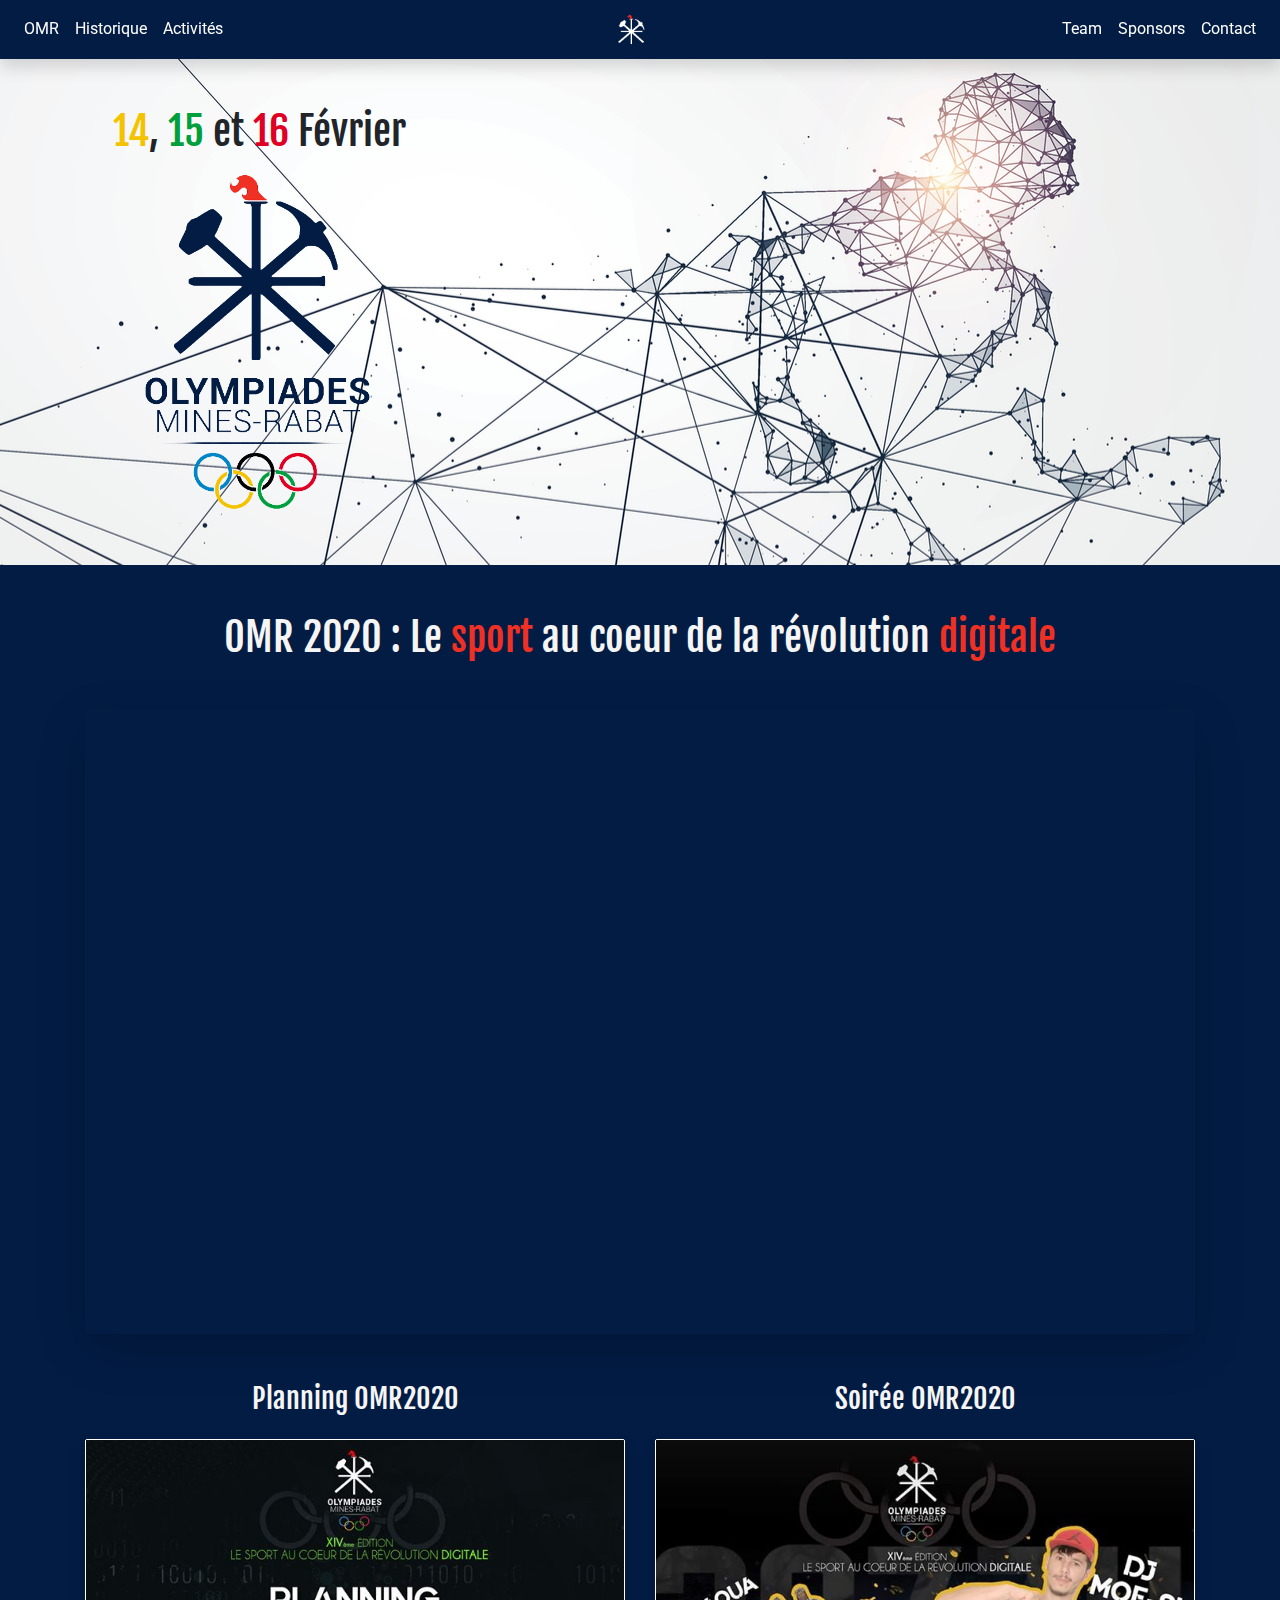
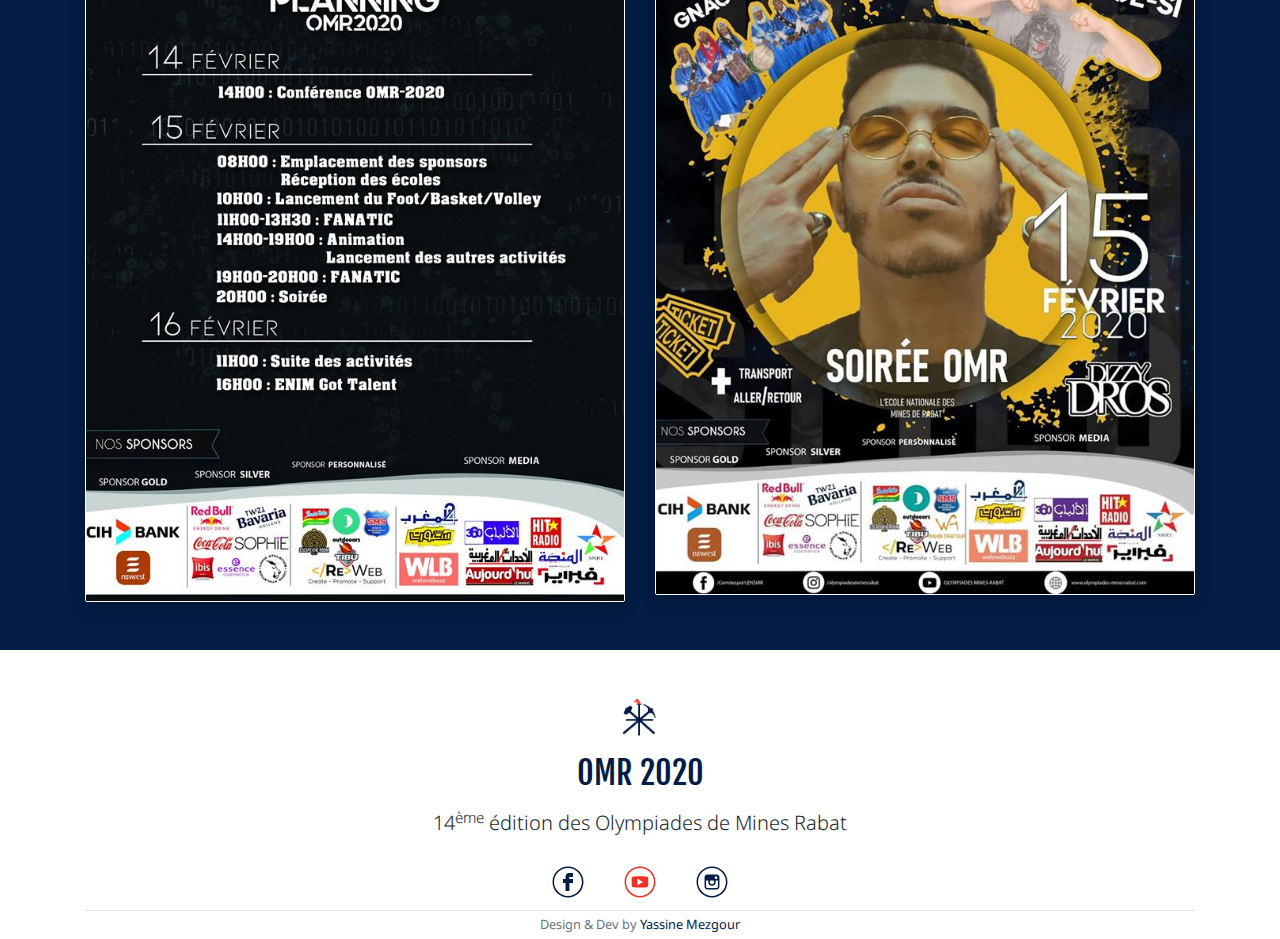
<file: index.html>
<!DOCTYPE html>
<html lang="fr">
  <head>
    <title>Olympiades Mines Rabat</title>
    <meta charset="utf-8">
    <meta name="viewport" content="width=device-width, initial-scale=1, shrink-to-fit=no">
    <meta name="description" content="14ème édition des Olympiades de Mines Rabat">
    <meta name="author" content="Yassine Mezgour">
    <meta property="og:title" content="Olympiades Mines Rabat 2020">
    <meta property="og:description" content="14ème édition des Olympiades de Mines Rabat">
    <meta property="og:image" content="https://olympiades-minesrabat.com/social.png">
    <meta property="og:url" content="https://olympiades-minesrabat.com/">
    <link rel="stylesheet" href="https://fonts.googleapis.com/css?family=Roboto:300,400,500,700|Fjalla+One:400|Noto+Sans:400&amp;subset=latin">
    <link rel="stylesheet" href="https://fonts.googleapis.com/css?family=Material+Icons">
    <link rel="stylesheet" href="css/bootstrap/bootstrap.min.css">
    <link rel="icon" href="favicon.ico">
    <style type="text/css">
    	.nav-link {
    		font-family: "Roboto", sans-serif;
    		text-transform: lowercase;
    		text-transform: capitalize;
    	}
    	sub {
    		font-size: 12px;
    	}
      .embed-responsive {
        border-radius: 5px;
      }
    </style>
  </head>
  <body>
    <div class="container-fluid px-0">
                
      <nav class="navbar navbar-expand-lg navbar-dark sticky-top bg-primary shadow"><a class="navbar-brand d-lg-none" href="index.html"><img src="placeholder/logo-white-small.png" width="38" onmouseover="hover(this);" onmouseout="unhover(this);"></a>
        <button class="navbar-toggler" type="button" data-toggle="collapse" data-target="#navigations-02"><img src="placeholder/icon.svg" width="30"></button>
        <div class="collapse navbar-collapse justify-content-md-center" id="navigations-02">
          <div class="row w-100">
            <div class="col-4 pl-lg-0">
              <ul class="navbar-nav">
                <li class="nav-item"><a class="nav-link" href="omr.html">OMR</a></li>
                <li class="nav-item"><a class="nav-link" href="historique.html">Historique</a></li>
                <li class="nav-item"><a class="nav-link" href="activites.html" >Activités</a></li>
              </ul>
            </div>
            <div class="col-4 navbar-nav text-center pr-0 d-none d-lg-block"><a class="navbar-brand" href="index.html"><img src="placeholder/logo-white-small.png" width="38" onmouseover="hover(this);" onmouseout="unhover(this);"></a></div>
            <div class="col-4 pr-lg-0">
              <ul class="navbar-nav justify-content-end">
                <li class="nav-item"><a class="nav-link" href="team.html">Team</a></li>
                <li class="nav-item"><a class="nav-link" href="sponsors.html">Sponsors</a></li>
                <li class="nav-item"><a class="nav-link" type="button" data-toggle="modal" data-target="#contact">Contact</a></li>
              </ul>
            </div>
          </div>
        </div>
      </nav>
                
      <section class="py-5" style="background: url('main-image.jpg'); ">
        <div class="container">
          <div class="row">
            <div class="col-md-4 order-2 order-md-1 text-center">
            <h1> <span style="color:#F4C300">14</span>, <span style="color: #009F3D">15</span> et <span style="color: #DF0024">16</span> Février</h1>
            <img class="img-fluid mt-3 mt-md-0 " src="placeholder/logo-blue-big.png" width="240" alt=""></div>
            <div class="col-md-8 my-auto text-center order-1 order-md-2">
              
            </div>
          </div>
        </div>
      </section>
                
      <section class="py-5 bg-primary">
        <div class="container text-light text-center">
        <h1 class="mb-5">OMR 2020 : Le <span class="text-danger">sport</span> au coeur de la révolution <span class="text-danger">digitale</span></h1>
          <div class="embed-responsive embed-responsive-16by9 mx-auto shadow-lg ">
            <iframe class="embed-responsive-ite" src="https://www.youtube.com/embed/IFTrdFFYx4E" allowfullscreen></iframe>
          </div>
          <div class="row justify-content-center pt-5">
            <div class="col-md-6">
              <h3>Planning OMR2020</h3>
              <img src="planning.jpg" class="img-fluid shadow rounded mt-3 border-white border">
            </div>
            <div class="col-md-6">
              <h3>Soirée OMR2020</h3>
              <img src="soiree.jpg" class="img-fluid shadow rounded mt-3 border-white border">
            </div>
          </div>
        </div>
      </section>
                
      <footer class="pt-5 pb-1">
        <div class="container text-center"><img src="placeholder/logo-blue-small.png" alt="" height="40">
          <h2 class="my-3"><a href="index.html">OMR 2020</a></h2>
          <p class="lead">14<sup>ème</sup> édition des Olympiades de Mines Rabat</p>
          <ul class="nav justify-content-center">
            <li class="nav-item"><a class="nav-link" href="https://www.facebook.com/pg/Comitesport.ENSMR"><img src="placeholder/facebook.svg" width="40"></a></li>
            <li class="nav-item"><a class="nav-link" href="https://www.youtube.com/channel/UCkBVzgjtbXaN_5XWfOol91g"><img src="placeholder/youtube.svg" width="40"></a></li>
            <li class="nav-item"><a class="nav-link" href="https://www.instagram.com/olympiadesminesrabat"><img src="placeholder/instagram.svg" width="40"></a></li>
          </ul>
          <hr class="m-0">
          <small class="text-muted">Design & Dev by <a href="https://www.linkedin.com/in/yassine-mezgour/">Yassine Mezgour</a></small>
        </div>
      </footer>

      <div class="modal fade bg-primary" id="contact" tabindex="-1" role="dialog" aria-hidden="true">
        <div class="modal-dialog modal-dialog-centered" role="document">
          <div class="modal-content">
            <div class="modal-header">
              <h5 class="modal-title" style="color: #EF3125;">Contactez-nous</h5>
              <button type="button" class="close" data-dismiss="modal" aria-label="Close">
                <span aria-hidden="true">&times;</span>
              </button>
            </div>
            <div class="modal-body">
              <h3>Le comité Sport de Mines Rabat</h3>
              <p><span><img src="placeholder/location.svg" width="20"></span> Ecole Nationale Supérieure des Mines de Rabat, Agdal - Rabat</p>
              <p><span><img src="placeholder/phone.svg" width="20"></span> +212619360303</p>
              <p><span><img src="placeholder/email.svg" width="20"></span> olympiades.minesrabat@enim.ac.ma</p>
            </div>
          </div>
        </div>
      </div>
    </div>
    <script src="js/jquery/jquery.min.js"></script>
    <script src="js/popper/popper.min.js"></script>
    <script src="js/bootstrap/bootstrap-material-design.min.js"></script>
    <script>
        $(document).ready(function() { $('body').bootstrapMaterialDesign(); });
        function hover(element){
        	element.setAttribute('src', 'placeholder/logohover.png');
        }
        function unhover(element){
        	element.setAttribute('src', 'placeholder/logo-white-small.png');
        }
        
    </script>
    <script>

var countDownDate = new Date("Feb 14, 2020 08:00:00").getTime();

var x = setInterval(function() {

  var now = new Date().getTime();

  var distance = countDownDate - now;

  var days = Math.floor(distance / (1000 * 60 * 60 * 24));
  var hours = Math.floor((distance % (1000 * 60 * 60 * 24)) / (1000 * 60 * 60));
  var minutes = Math.floor((distance % (1000 * 60 * 60)) / (1000 * 60));
  var seconds = Math.floor((distance % (1000 * 60)) / 1000);

  document.getElementById("nhar").innerHTML = days + "<sub>Jours</sub>";
  document.getElementById("sa3a").innerHTML = hours + "<sub>Heures</sub>";
  document.getElementById("d9i9a").innerHTML = minutes + "<sub>Minutes</sub>";
  document.getElementById("taniya").innerHTML = seconds + "<sub>Secondes</sub>";
    
}, 1000);

</script>
  </body>
</html>
</file>
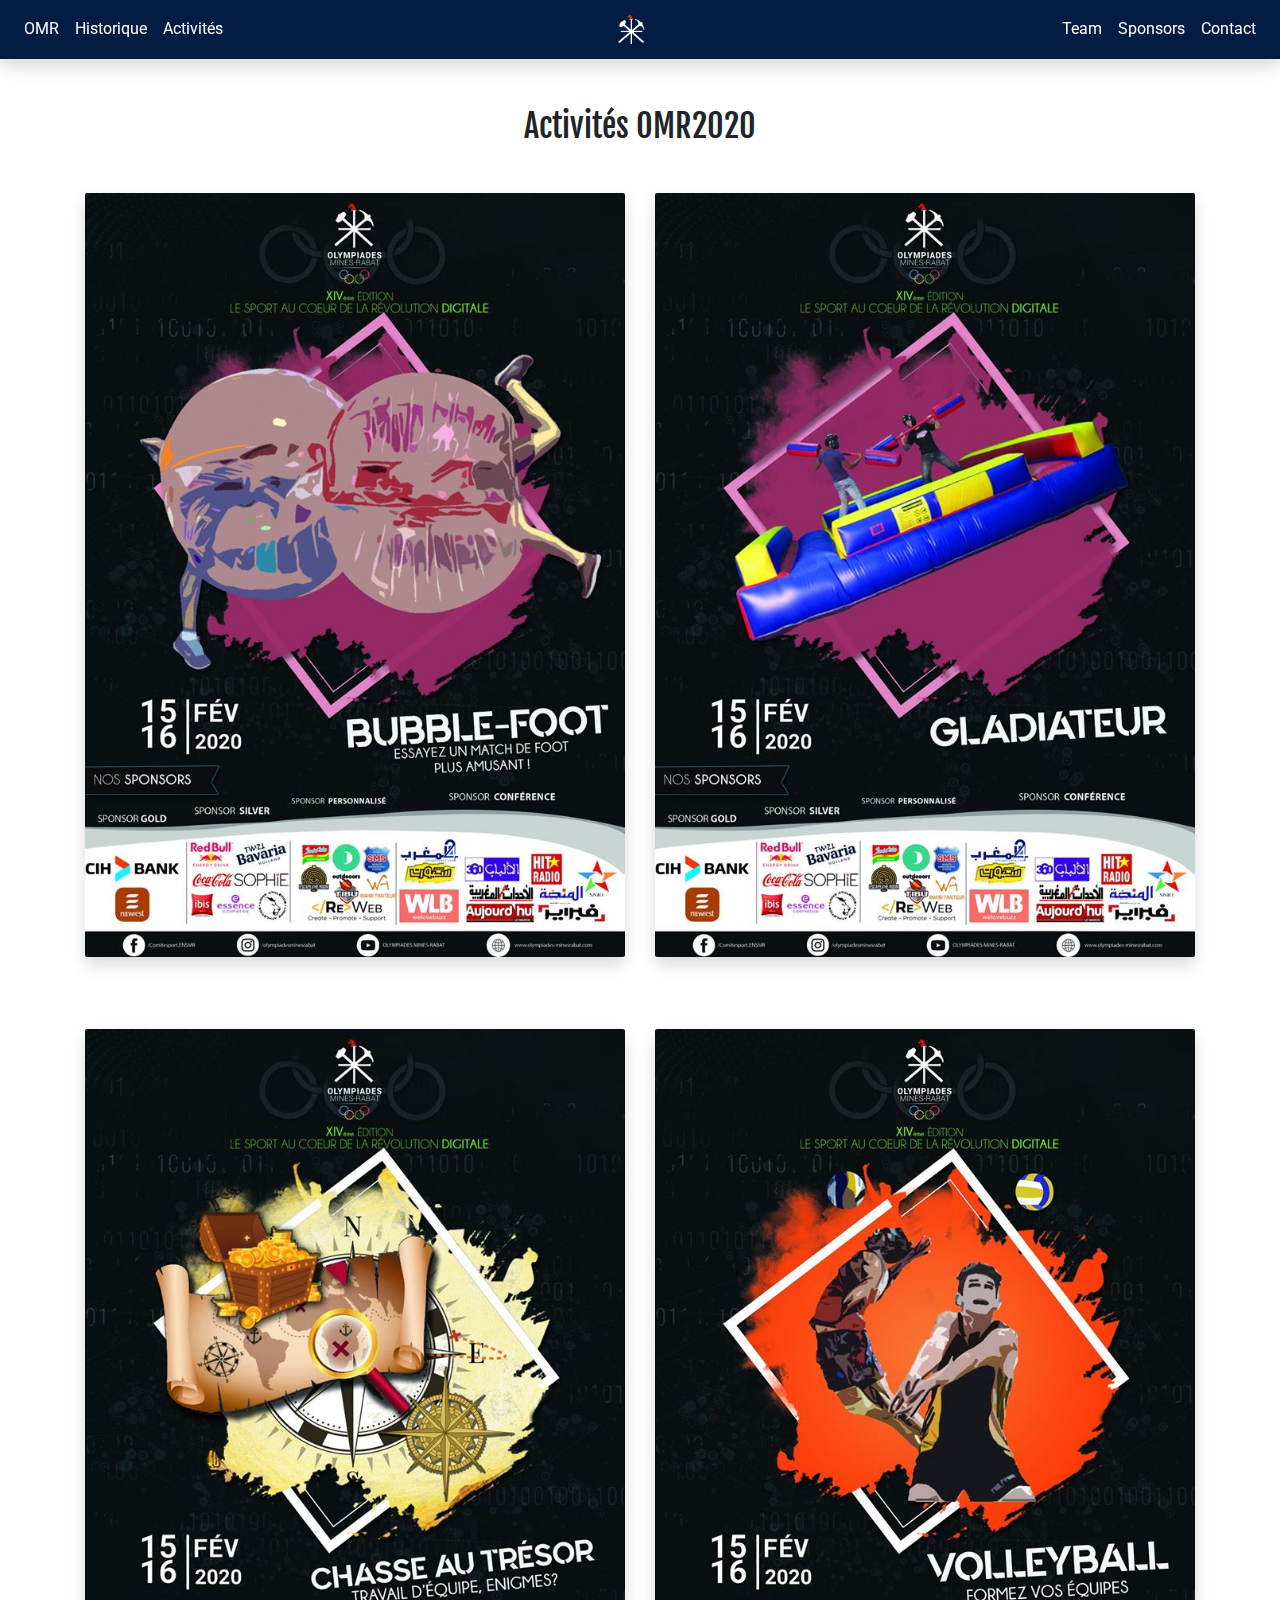
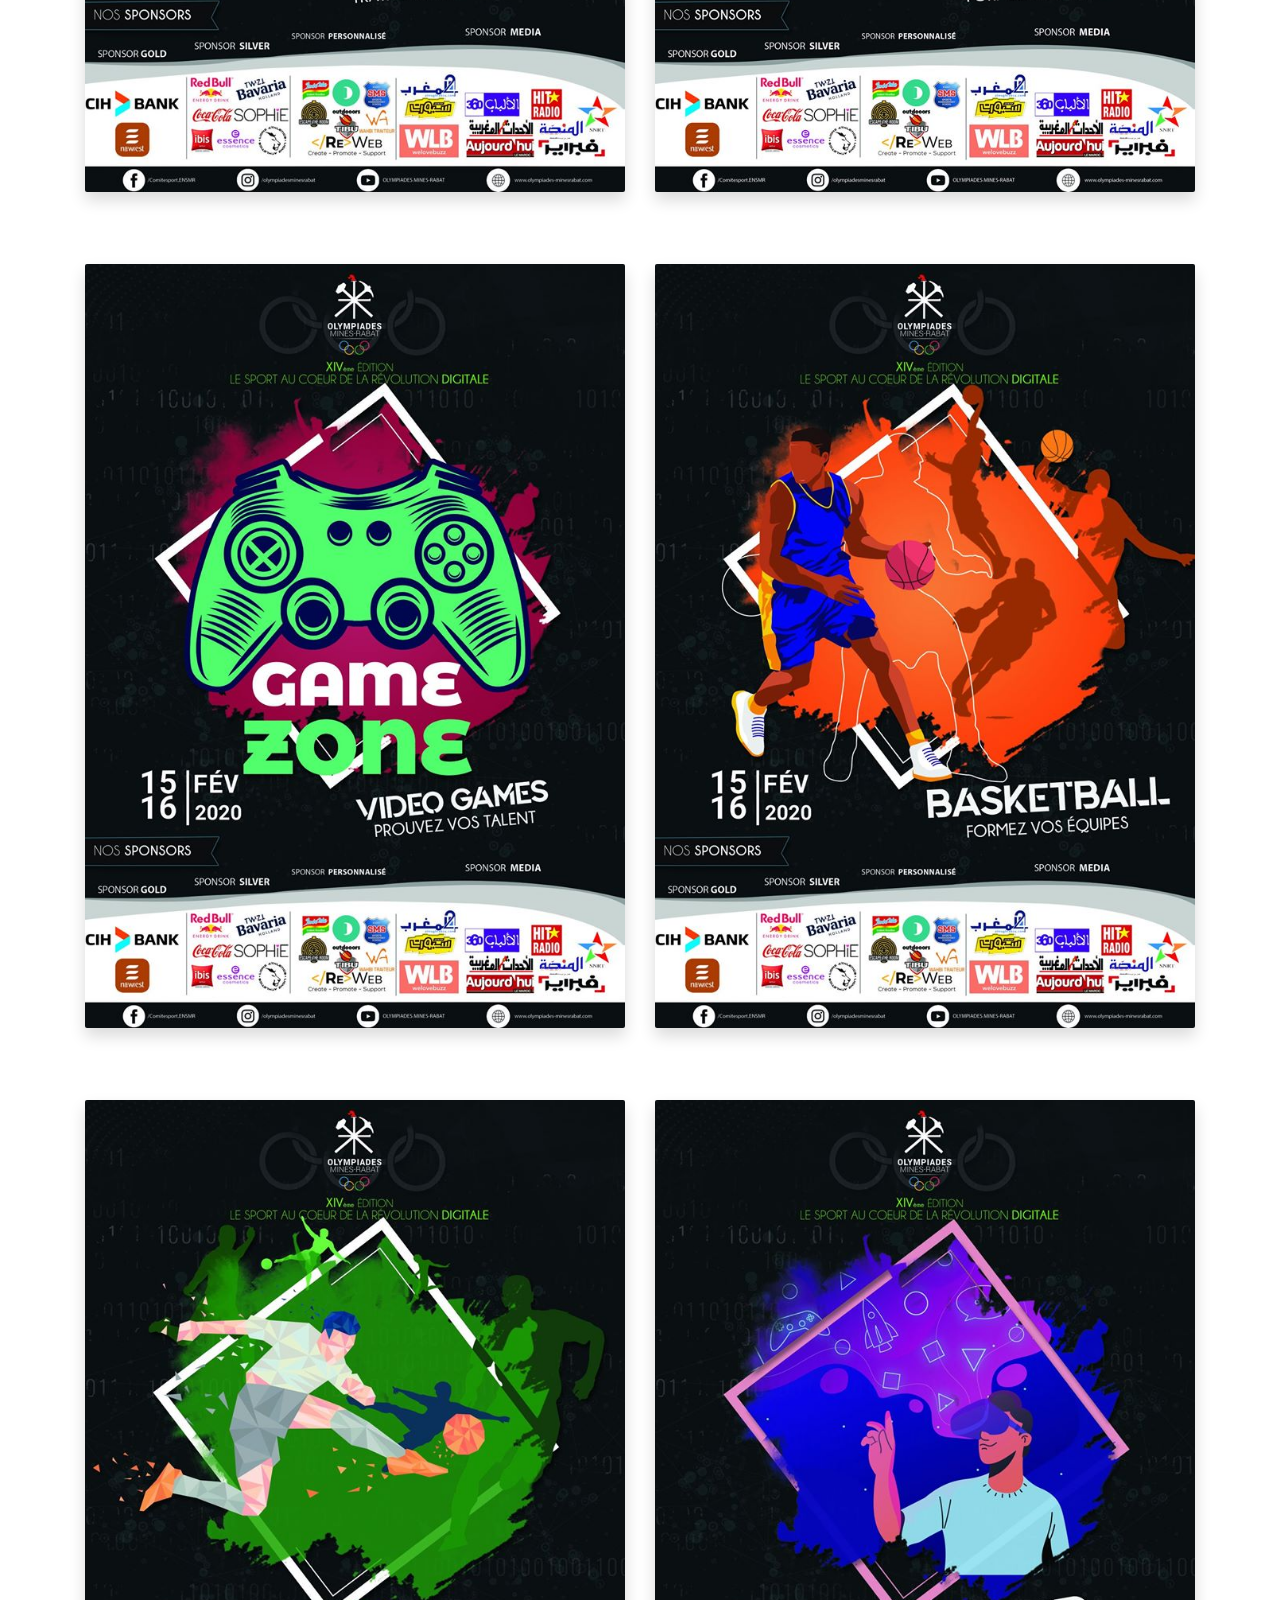
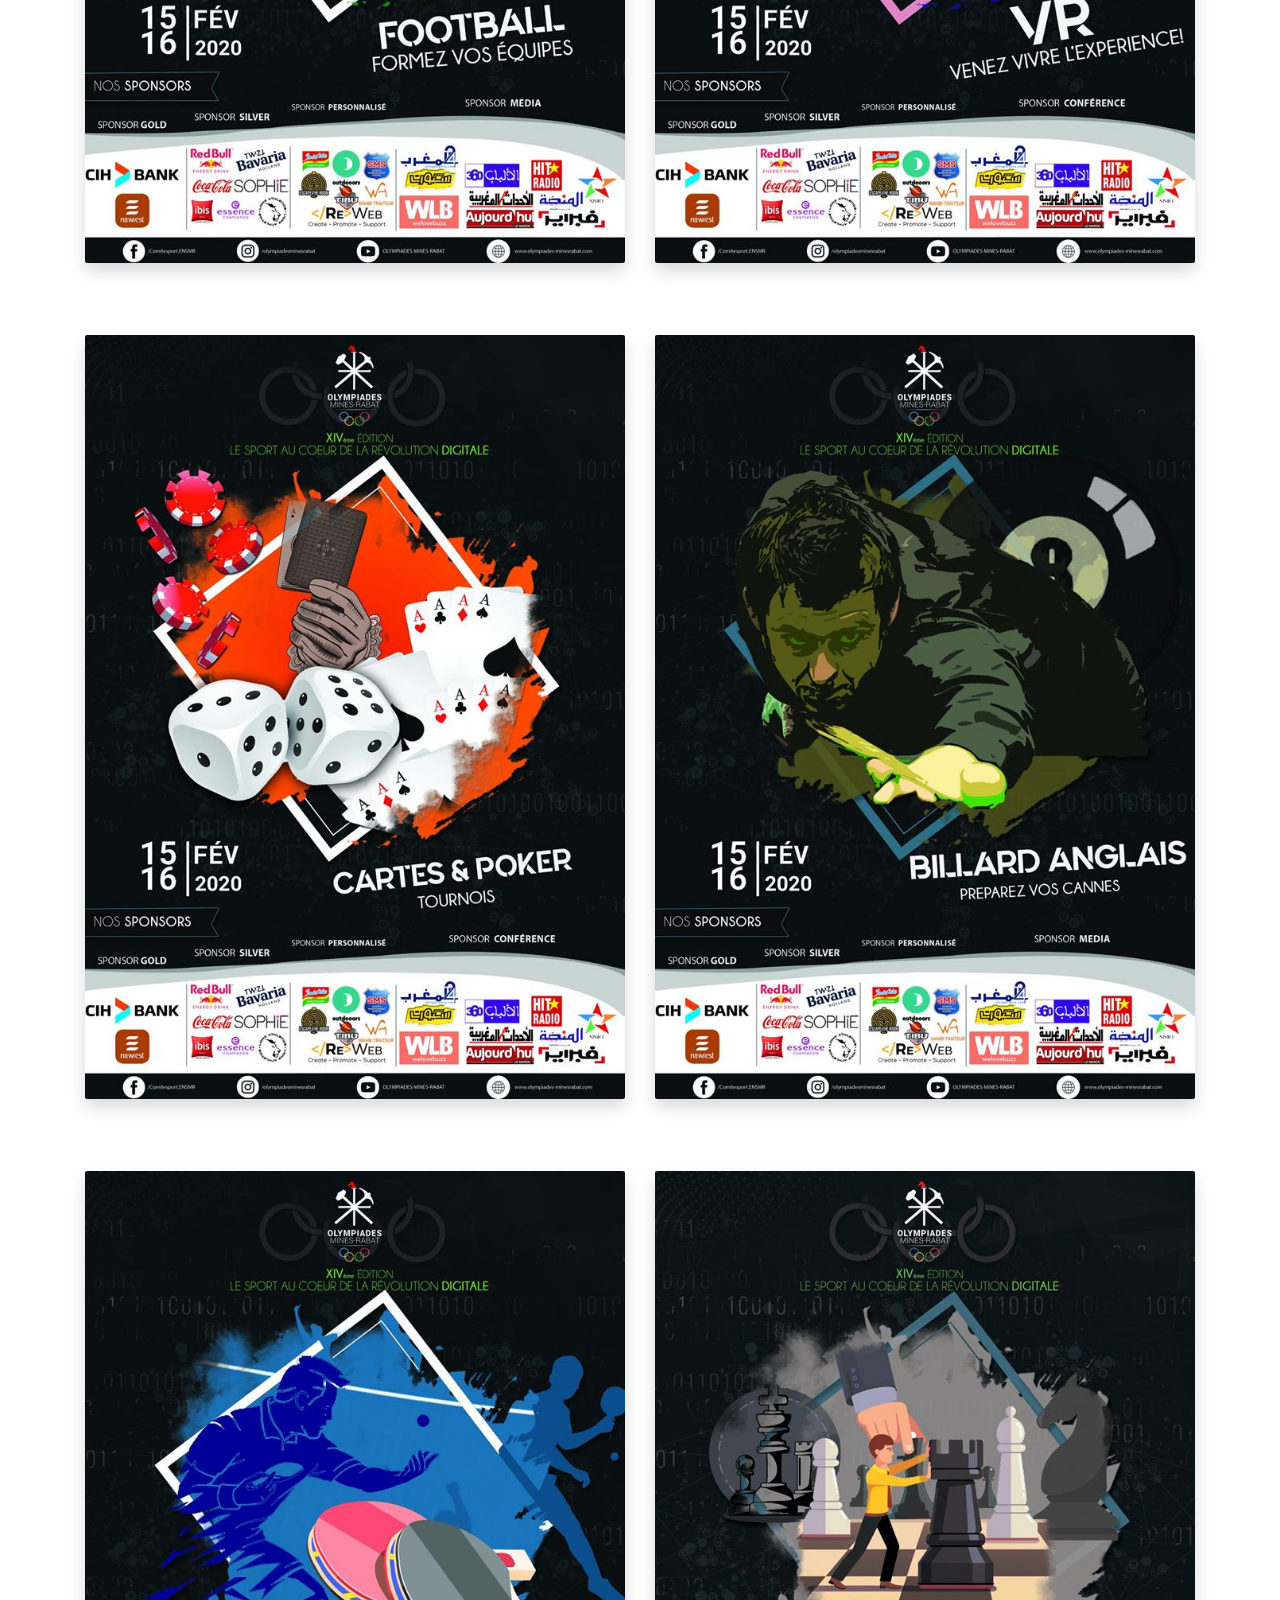
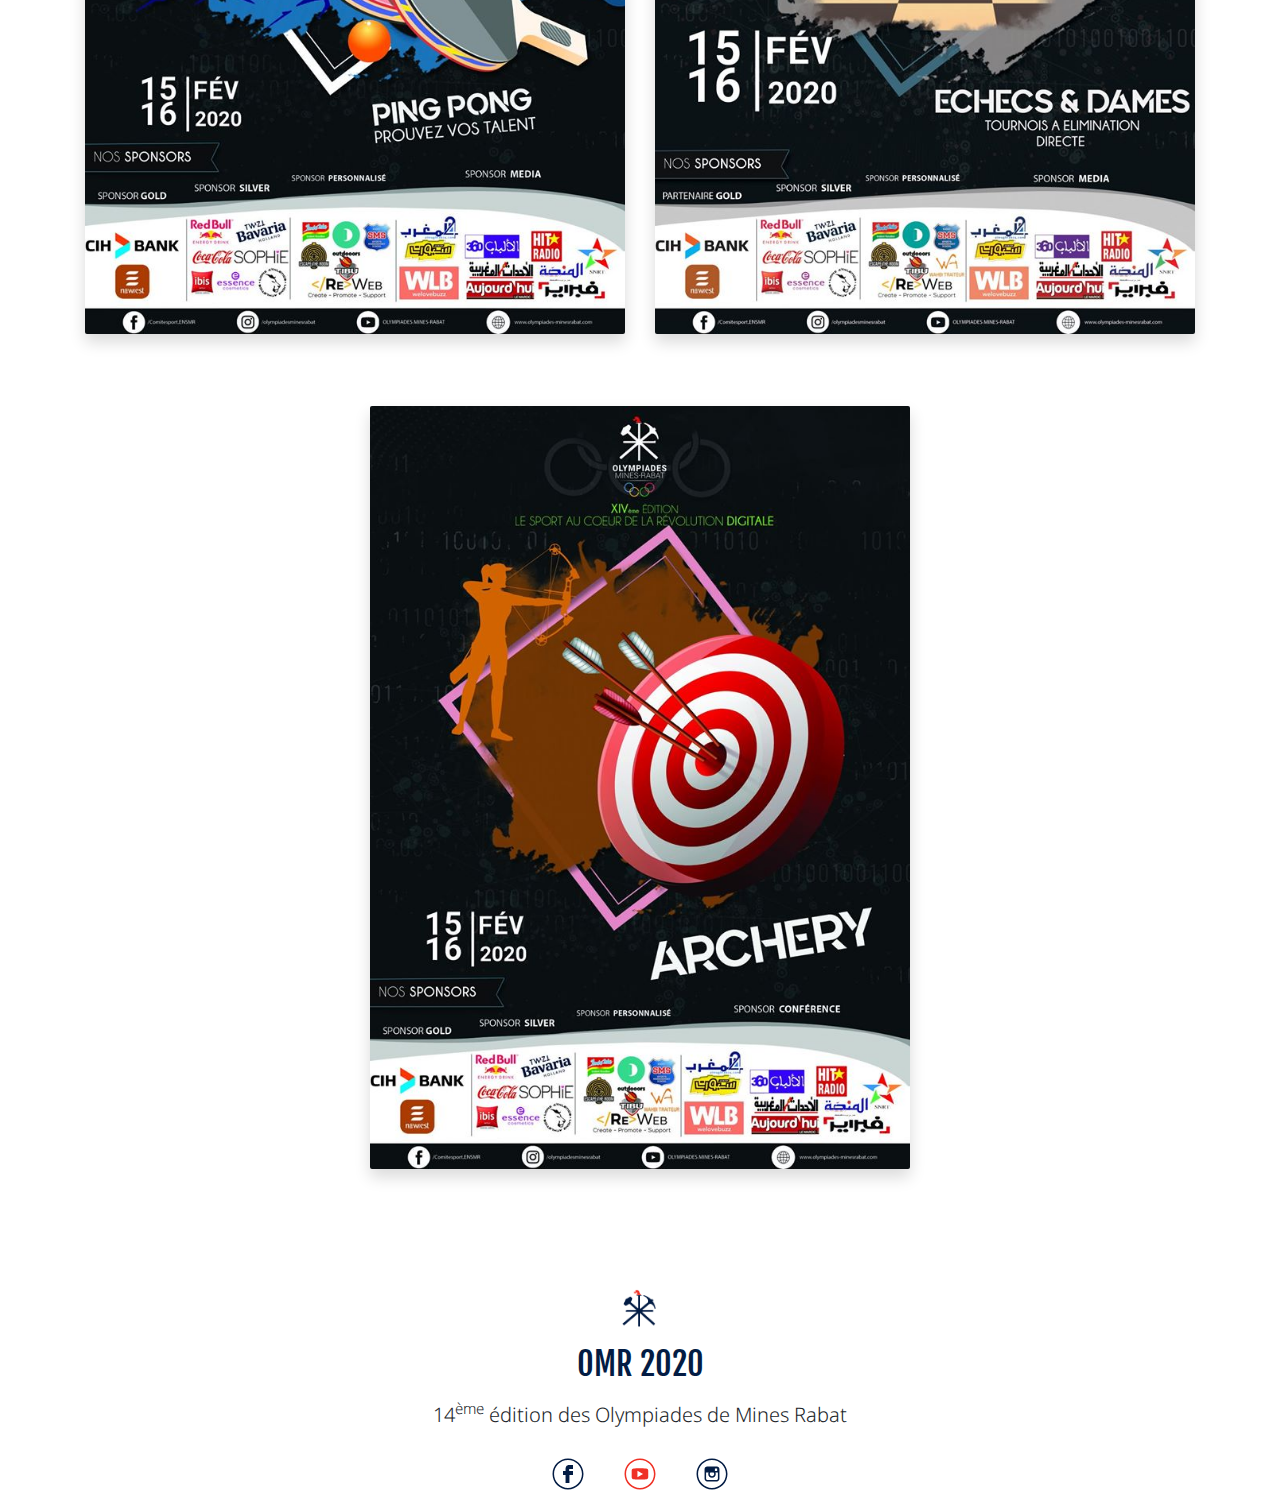
<file: activites.html>
<!DOCTYPE html>
<html lang="fr">
  <head>
    <title>Olympiades Mines Rabat</title>
    <meta charset="utf-8">
    <meta name="viewport" content="width=device-width, initial-scale=1, shrink-to-fit=no">
    <meta name="description" content="Olympiades Mines Rabat 2020">
    <meta name="author" content="">
    <link rel="stylesheet" href="https://fonts.googleapis.com/css?family=Roboto:300,400,500,700|Fjalla+One:400|Noto+Sans:400&amp;subset=latin">
    <link rel="stylesheet" href="https://fonts.googleapis.com/css?family=Material+Icons">
    <link rel="stylesheet" href="css/bootstrap/bootstrap.min.css">
    <link rel="icon" href="favicon.ico">
    <style type="text/css">
      .nav-link {
        font-family: "Roboto", sans-serif;
        text-transform: lowercase;
        text-transform: capitalize;
      }
      .activite {
        border-radius: 5%;
      }
    </style>
  </head>
  <body>
    <div class="container-fluid px-0">
                
      <nav class="navbar navbar-expand-lg navbar-dark sticky-top shadow bg-primary"><a class="navbar-brand d-lg-none" href="index.html"><img src="placeholder/logo-white-small.png" width="38" onmouseover="hover(this);" onmouseout="unhover(this);"></a>
        <button class="navbar-toggler" type="button" data-toggle="collapse" data-target="#navigations-02"><img src="placeholder/icon.svg" width="30"></button>
        <div class="collapse navbar-collapse justify-content-md-center" id="navigations-02">
          <div class="row w-100">
            <div class="col-4 pl-lg-0">
              <ul class="navbar-nav">
                <li class="nav-item"><a class="nav-link" href="omr.html">OMR</a></li>
                <li class="nav-item"><a class="nav-link" href="historique.html">Historique</a></li>
                <li class="nav-item"><a class="nav-link" href="activites.html" >Activités</a></li>
              </ul>
            </div>
            <div class="col-4 navbar-nav text-center pr-0 d-none d-lg-block"><a class="navbar-brand" href="index.html"><img src="placeholder/logo-white-small.png" width="38" onmouseover="hover(this);" onmouseout="unhover(this);"></a></div>
            <div class="col-4 pr-lg-0">
              <ul class="navbar-nav justify-content-end">
                <li class="nav-item"><a class="nav-link" href="team.html">Team</a></li>
                <li class="nav-item"><a class="nav-link" href="sponsors.html">Sponsors</a></li>
                <li class="nav-item"><a class="nav-link" type="button" data-toggle="modal" data-target="#contact">Contact</a></li>
              </ul>
            </div>
          </div>
        </div>
      </nav>

    <section class="py-5">
        <div class="container text-center">
          <h2 class="mb-5">Activités OMR2020</h2>
          <div class="row mb-5">
            <div class="col-md-6 mb-4"><img class=" img-fluid shadow rounded" src="1.jpg" alt=""></div>
            <div class="col-md-6 mb-4"><img class=" img-fluid shadow rounded" src="2.jpg" alt=""></div>
          </div>
          <div class="row mb-5">
            <div class="col-md-6 mb-4"><img class="img-fluid shadow rounded" src="3.jpg" alt=""></div>
            <div class="col-md-6 mb-4"><img class="img-fluid shadow rounded" src="4.jpg" alt=""></div>
          </div>
          <div class="row mb-5">
            <div class="col-md-6 mb-4"><img class=" img-fluid shadow rounded" src="5.jpg" alt=""></div>
            <div class="col-md-6 mb-4"><img class=" img-fluid shadow rounded" src="6.jpg" alt=""></div>
          </div>
          <div class="row mb-5">
            <div class="col-md-6 mb-4"><img class=" img-fluid shadow rounded" src="7.jpg" alt=""></div>
            <div class="col-md-6 mb-4"><img class=" img-fluid shadow rounded" src="8.jpg" alt=""></div>
          </div>
          <div class="row mb-5">
            <div class="col-md-6 mb-4"><img class=" img-fluid shadow rounded" src="9.jpg" alt=""></div>
            <div class="col-md-6 mb-4"><img class=" img-fluid shadow rounded" src="10.jpg" alt=""></div>
          </div>
          <div class="row mb-5">
            <div class="col-md-6 mb-4"><img class=" img-fluid shadow rounded" src="11.jpg" alt=""></div>
            <div class="col-md-6 mb-4"><img class=" img-fluid shadow rounded" src="12.jpg" alt=""></div>
          </div>
          <div class="row justify-content-center">
            <div class="col-md-6 mb-4"><img class=" img-fluid shadow rounded" src="13.jpg" alt=""></div>
          </div>
          </div>
      </section>

  <footer class="pt-5 pb-1">
        <div class="container text-center"><img src="placeholder/logo-blue-small.png" alt="" height="40">
          <h2 class="my-3"><a href="index.html">OMR 2020</a></h2>
          <p class="lead">14<sup>ème</sup> édition des Olympiades de Mines Rabat</p>
          <ul class="nav justify-content-center">
            <li class="nav-item"><a class="nav-link" href="https://www.facebook.com/pg/Comitesport.ENSMR"><img src="placeholder/facebook.svg" width="40"></a></li>
            <li class="nav-item"><a class="nav-link" href="https://www.youtube.com/channel/UCkBVzgjtbXaN_5XWfOol91g"><img src="placeholder/youtube.svg" width="40"></a></li>
            <li class="nav-item"><a class="nav-link" href="https://www.instagram.com/olympiadesminesrabat"><img src="placeholder/instagram.svg" width="40"></a></li>
          </ul>
        </div>
      </footer>

      <div class="modal fade bg-primary" id="contact" tabindex="-1" role="dialog" aria-hidden="true">
        <div class="modal-dialog modal-dialog-centered" role="document">
          <div class="modal-content">
            <div class="modal-header">
              <h5 class="modal-title" style="color: #EF3125;">Contactez-nous</h5>
              <button type="button" class="close" data-dismiss="modal" aria-label="Close">
                <span aria-hidden="true">&times;</span>
              </button>
            </div>
            <div class="modal-body">
              <h3>Le comité Sport de Mines Rabat</h3>
              <p><span><img src="placeholder/location.svg" width="20"></span> Ecole Nationale Supérieure des Mines de Rabat, Agdal - Rabat</p>
              <p><span><img src="placeholder/phone.svg" width="20"></span> +212619360303</p>
              <p><span><img src="placeholder/email.svg" width="20"></span> olympiades.minesrabat@enim.ac.ma</p>
            </div>
          </div>
        </div>
      </div>

    </div>
    <script src="js/jquery/jquery.min.js"></script>
    <script src="js/popper/popper.min.js"></script>
    <script src="js/bootstrap/bootstrap-material-design.min.js"></script>
    <script>
        $(document).ready(function() { $('body').bootstrapMaterialDesign(); });
        function hover(element){
          element.setAttribute('src', 'placeholder/logohover.png');
        }
        function unhover(element){
          element.setAttribute('src', 'placeholder/logo-white-small.png');
        }
        
    </script>
</body>
</html>
</file>
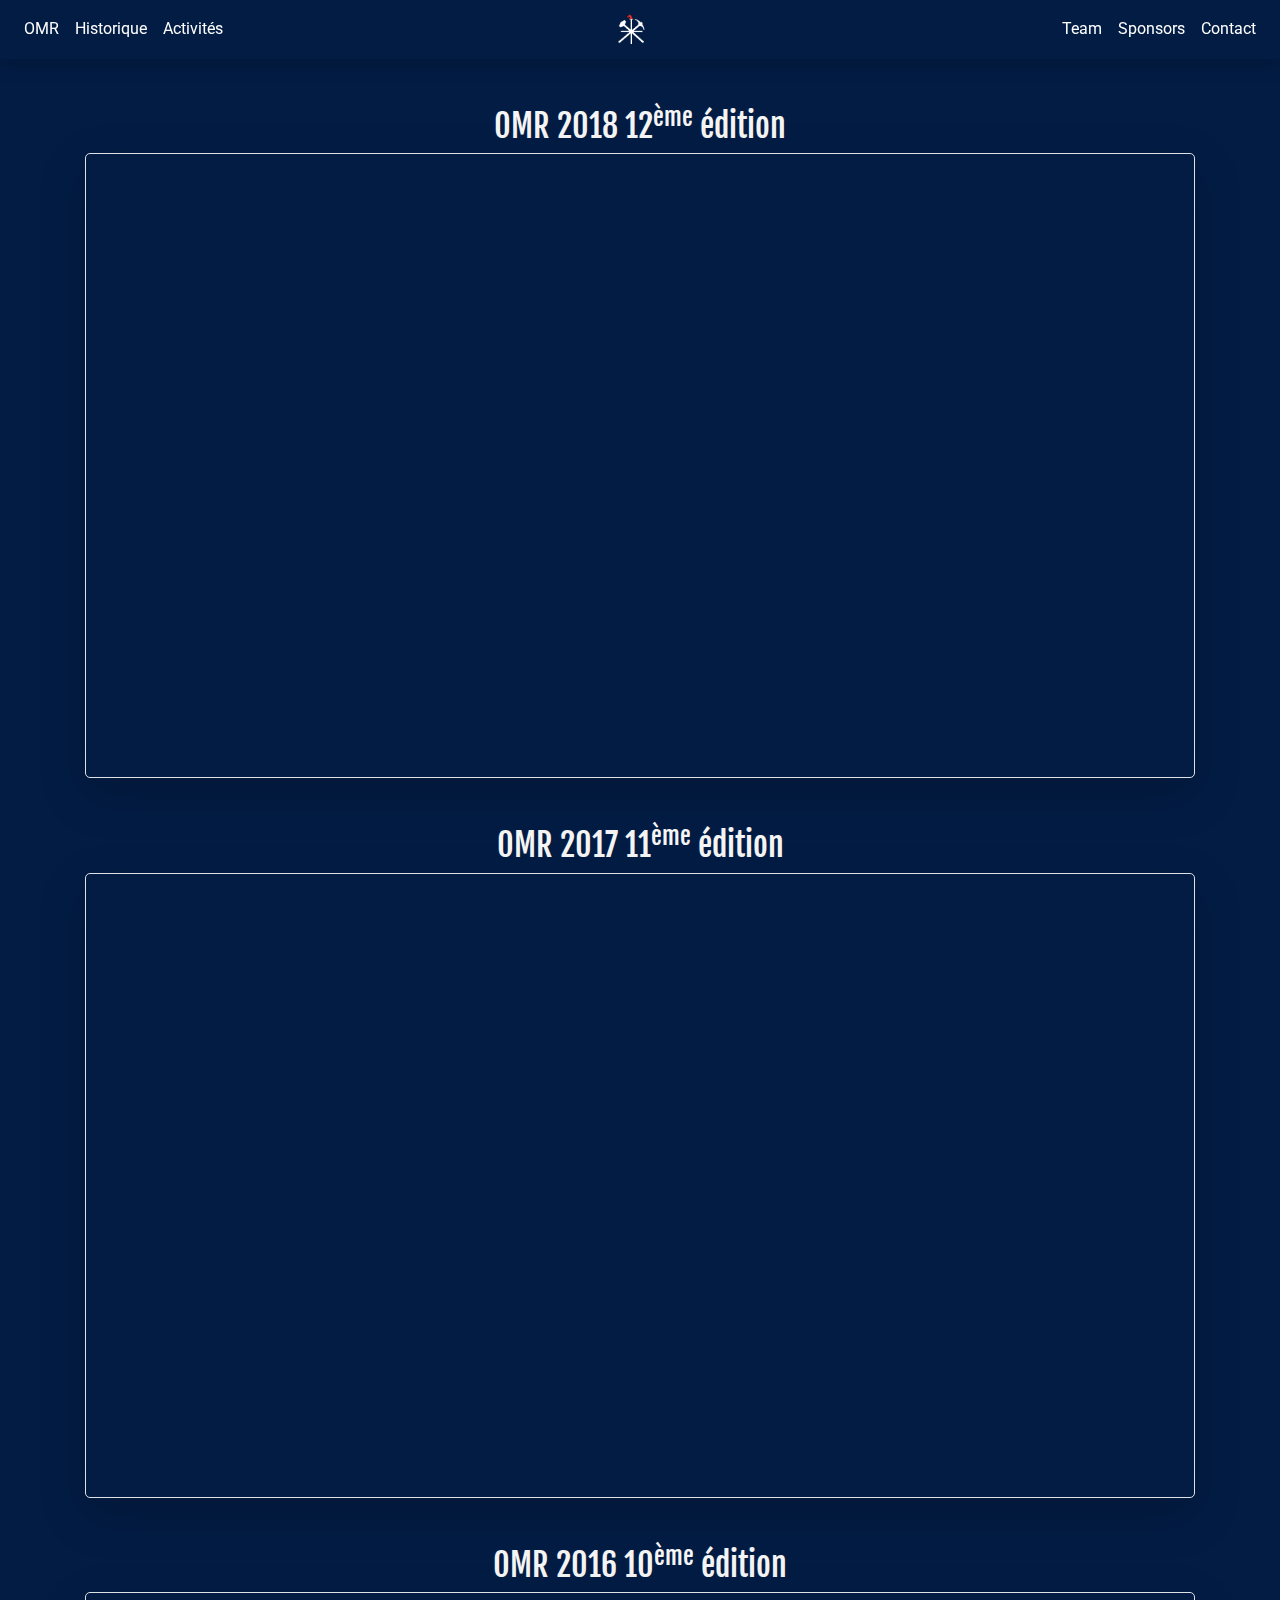
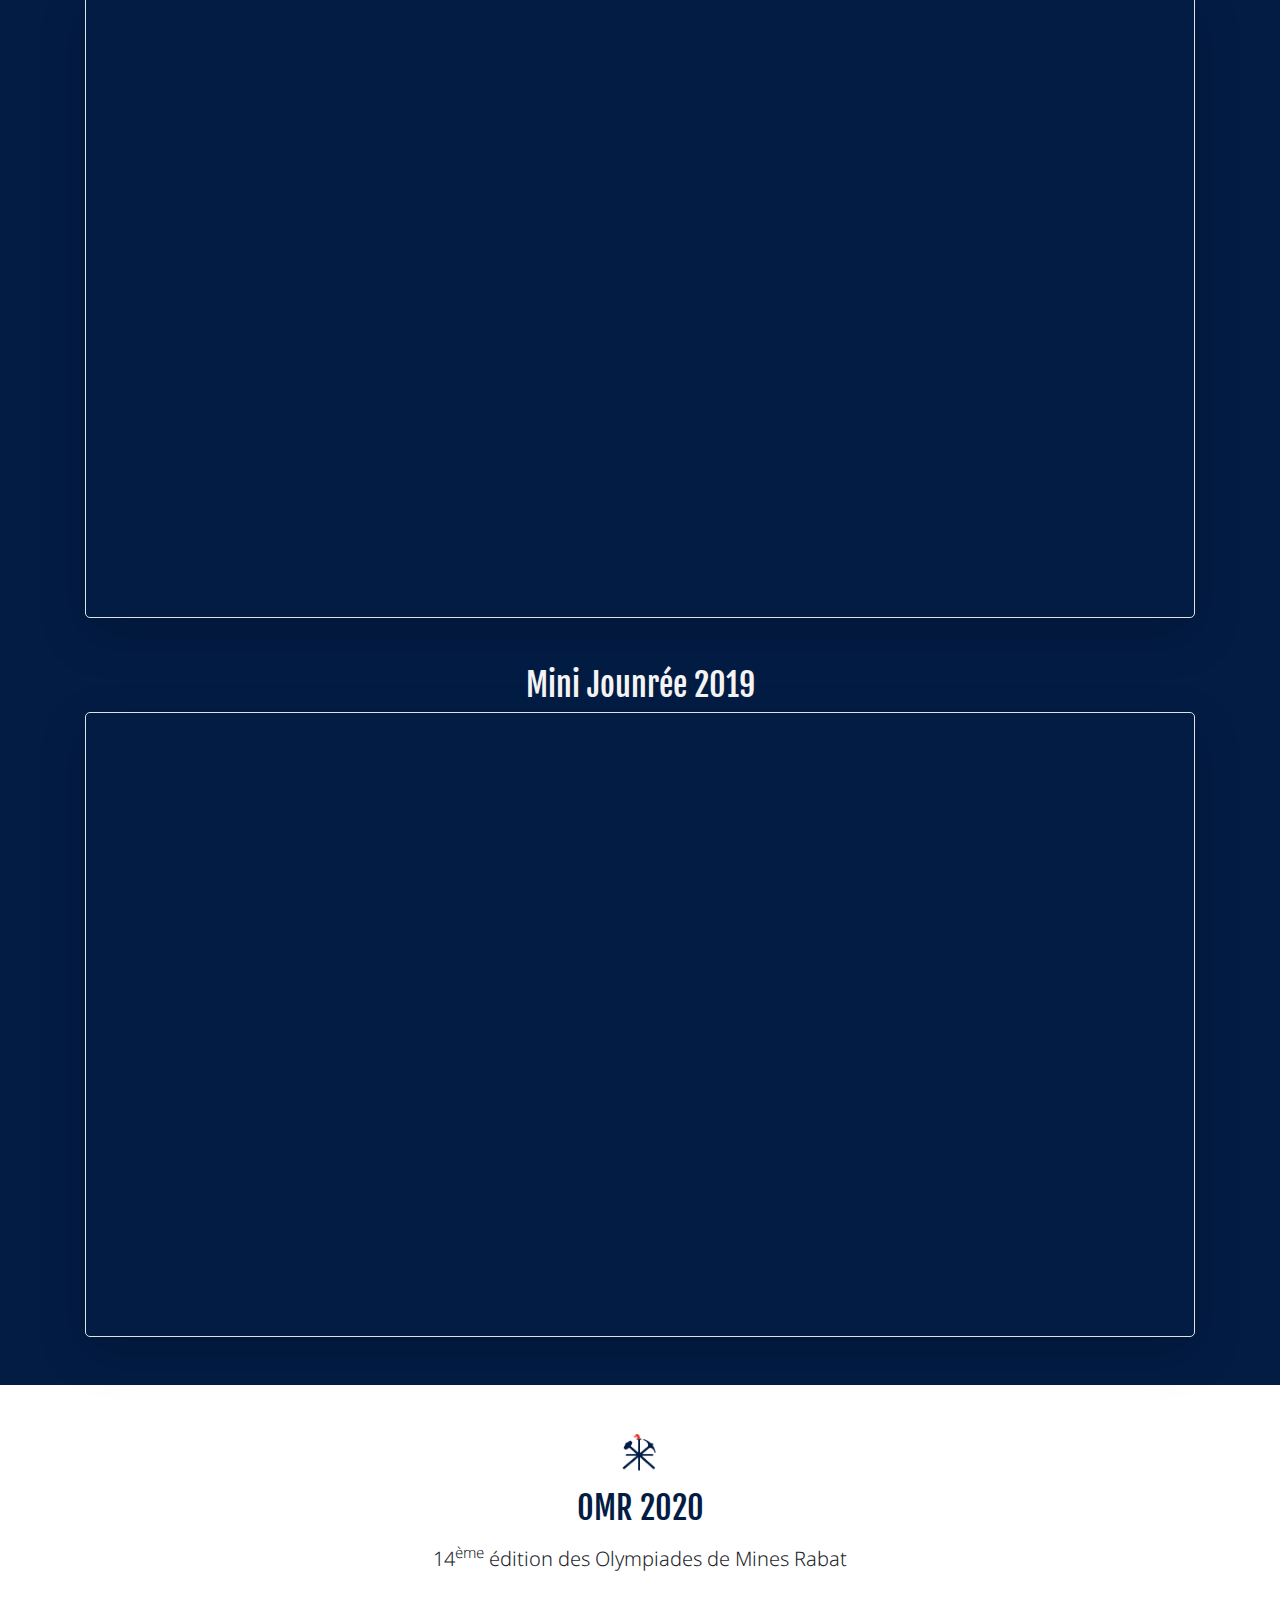
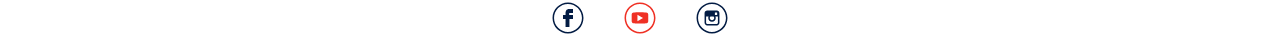
<file: historique.html>
<!DOCTYPE html>
<html lang="fr">
  <head>
    <title>Olympiades Mines Rabat</title>
    <meta charset="utf-8">
    <meta name="viewport" content="width=device-width, initial-scale=1, shrink-to-fit=no">
    <meta name="description" content="Olympiades Mines Rabat 2020">
    <meta name="author" content="">
    <link rel="stylesheet" href="https://fonts.googleapis.com/css?family=Roboto:300,400,500,700|Fjalla+One:400|Noto+Sans:400&amp;subset=latin">
    <link rel="stylesheet" href="https://fonts.googleapis.com/css?family=Material+Icons">
    <link rel="stylesheet" href="css/bootstrap/bootstrap.min.css">
    <link rel="icon" href="favicon.ico">
    <style type="text/css">
      .nav-link {
        font-family: "Roboto", sans-serif;
        text-transform: lowercase;
        text-transform: capitalize;
      }
      .embed-responsive {
        border-radius: 5px;
      }
    </style>
  </head>
  <body>
    <div class="container-fluid px-0">
                
      <nav class="navbar navbar-expand-lg navbar-dark sticky-top bg-primary shadow"><a class="navbar-brand d-lg-none" href="index.html"><img src="placeholder/logo-white-small.png" width="38" onmouseover="hover(this);" onmouseout="unhover(this);"></a>
        <button class="navbar-toggler" type="button" data-toggle="collapse" data-target="#navigations-02"><img src="placeholder/icon.svg" width="30"></button>
        <div class="collapse navbar-collapse justify-content-md-center" id="navigations-02">
          <div class="row w-100">
            <div class="col-4 pl-lg-0">
              <ul class="navbar-nav">
                <li class="nav-item"><a class="nav-link" href="omr.html">OMR</a></li>
                <li class="nav-item"><a class="nav-link" href="historique.html">Historique</a></li>
                <li class="nav-item"><a class="nav-link" href="activites.html" >Activités</a></li>
              </ul>
            </div>
            <div class="col-4 navbar-nav text-center pr-0 d-none d-lg-block"><a class="navbar-brand" href="index.html"><img src="placeholder/logo-white-small.png" width="38" onmouseover="hover(this);" onmouseout="unhover(this);"></a></div>
            <div class="col-4 pr-lg-0">
              <ul class="navbar-nav justify-content-end">
                <li class="nav-item"><a class="nav-link" href="team.html">Team</a></li>
                <li class="nav-item"><a class="nav-link" href="sponsors.html">Sponsors</a></li>
                <li class="nav-item"><a class="nav-link" type="button" data-toggle="modal" data-target="#contact">Contact</a></li>
              </ul>
            </div>
          </div>
        </div>
      </nav>

    <section class="py-5 bg-primary">
        <div class="container text-center text-light">
          <h2>OMR 2018 12<sup>ème</sup> édition</h2>
          <div class="embed-responsive embed-responsive-16by9 mx-auto shadow-lg border">
            <iframe class="embed-responsive-ite" src="https://www.youtube.com/embed/UPP-KjEx1SM" allowfullscreen></iframe>
          </div>
          <h2 class="mt-5">OMR 2017 11<sup>ème</sup> édition</h2>
          <div class="embed-responsive embed-responsive-16by9 mx-auto shadow-lg border">
            <iframe class="embed-responsive-ite" src="https://www.youtube.com/embed/X_rcF8GQU8U" allowfullscreen></iframe>
          </div>
          <h2 class="mt-5">OMR 2016 10<sup>ème</sup> édition</h2>
          <div class="embed-responsive embed-responsive-16by9 mx-auto shadow-lg border">
            <iframe class="embed-responsive-ite" src="https://www.youtube.com/embed/YfycPxjWAug" allowfullscreen></iframe>
          </div>
          <h2 class="mt-5">Mini Jounrée 2019</h2>
          <div class="embed-responsive embed-responsive-16by9 mx-auto shadow-lg border">
            <iframe class="embed-responsive-ite" src="https://www.youtube.com/embed/giF4GmDmNH8" allowfullscreen></iframe>
          </div>
        </div>
      </section>

    <footer class="pt-5 pb-1">
        <div class="container text-center"><img src="placeholder/logo-blue-small.png" alt="" height="40">
          <h2 class="my-3"><a href="index.html">OMR 2020</a></h2>
          <p class="lead">14<sup>ème</sup> édition des Olympiades de Mines Rabat</p>
          <ul class="nav justify-content-center">
            <li class="nav-item"><a class="nav-link" href="https://www.facebook.com/pg/Comitesport.ENSMR"><img src="placeholder/facebook.svg" width="40"></a></li>
            <li class="nav-item"><a class="nav-link" href="https://www.youtube.com/channel/UCkBVzgjtbXaN_5XWfOol91g"><img src="placeholder/youtube.svg" width="40"></a></li>
            <li class="nav-item"><a class="nav-link" href="https://www.instagram.com/olympiadesminesrabat"><img src="placeholder/instagram.svg" width="40"></a></li>
          </ul>
        </div>
      </footer>

      <div class="modal fade bg-primary" id="contact" tabindex="-1" role="dialog" aria-hidden="true">
        <div class="modal-dialog modal-dialog-centered" role="document">
          <div class="modal-content">
            <div class="modal-header">
              <h5 class="modal-title" style="color: #EF3125;">Contactez-nous</h5>
              <button type="button" class="close" data-dismiss="modal" aria-label="Close">
                <span aria-hidden="true">&times;</span>
              </button>
            </div>
            <div class="modal-body">
              <h3>Le comité Sport de Mines Rabat</h3>
              <p><span><img src="placeholder/location.svg" width="20"></span> Ecole Nationale Supérieure des Mines de Rabat, Agdal - Rabat</p>
              <p><span><img src="placeholder/phone.svg" width="20"></span> +212619360303</p>
              <p><span><img src="placeholder/email.svg" width="20"></span> olympiades.minesrabat@enim.ac.ma</p>
            </div>
          </div>
        </div>
      </div>

    </div>
    <script src="js/jquery/jquery.min.js"></script>
    <script src="js/popper/popper.min.js"></script>
    <script src="js/bootstrap/bootstrap-material-design.min.js"></script>
    <script>
        $(document).ready(function() { $('body').bootstrapMaterialDesign(); });
        function hover(element){
          element.setAttribute('src', 'placeholder/logohover.png');
        }
        function unhover(element){
          element.setAttribute('src', 'placeholder/logo-white-small.png');
        }
        
    </script>
</body>
</html>
</file>
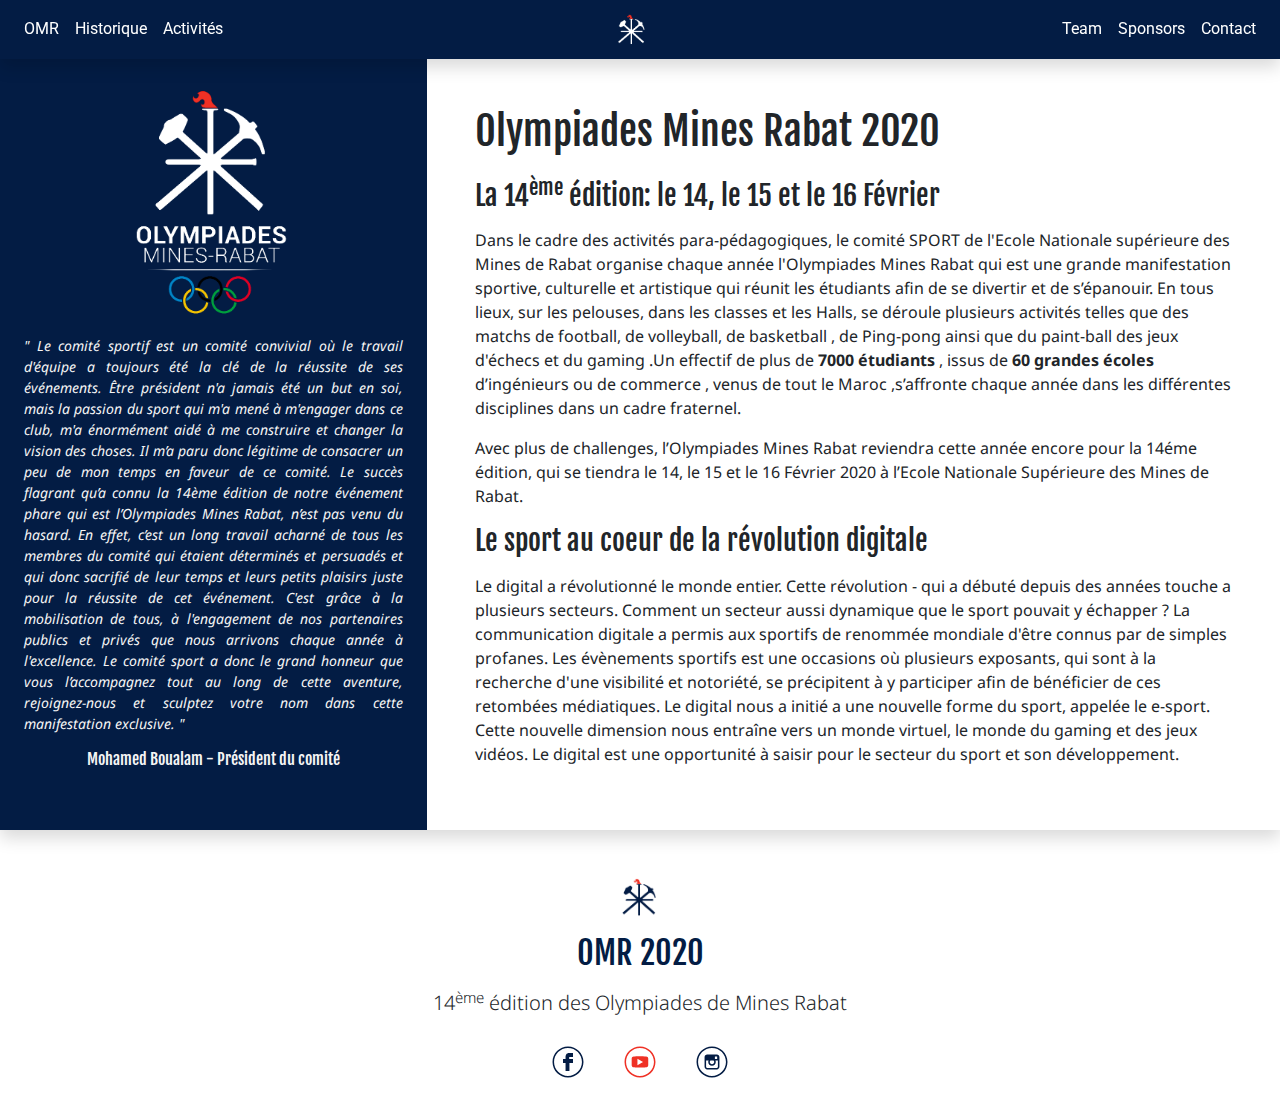
<file: omr.html>
<!DOCTYPE html>
<html lang="fr">
  <head>
    <title>Olympiades Mines Rabat</title>
    <meta charset="utf-8">
    <meta name="viewport" content="width=device-width, initial-scale=1, shrink-to-fit=no">
    <meta name="description" content="Olympiades Mines Rabat 2020">
    <meta name="author" content="">
    <link rel="stylesheet" href="https://fonts.googleapis.com/css?family=Roboto:300,400,500,700|Fjalla+One:400|Noto+Sans:400&amp;subset=latin">
    <link rel="stylesheet" href="https://fonts.googleapis.com/css?family=Material+Icons">
    <link rel="stylesheet" href="css/bootstrap/bootstrap.min.css">
    <link rel="icon" href="favicon.ico">
    <style type="text/css">
    	.nav-link {
    		font-family: "Roboto", sans-serif;
    		text-transform: lowercase;
    		text-transform: capitalize;
    	}
    </style>
  </head>
  <body>
    <div class="container-fluid px-0">
                
      <nav class="navbar navbar-expand-lg navbar-dark sticky-top bg-primary shadow"><a class="navbar-brand d-lg-none" href="index.html"><img src="placeholder/logo-white-small.png" width="38" onmouseover="hover(this);" onmouseout="unhover(this);"></a>
        <button class="navbar-toggler" type="button" data-toggle="collapse" data-target="#navigations-02"><img src="placeholder/icon.svg" width="30"></button>
        <div class="collapse navbar-collapse justify-content-md-center" id="navigations-02">
          <div class="row w-100">
            <div class="col-4 pl-lg-0">
              <ul class="navbar-nav">
                <li class="nav-item"><a class="nav-link" href="omr.html">OMR</a></li>
                <li class="nav-item"><a class="nav-link" href="historique.html">Historique</a></li>
                <li class="nav-item"><a class="nav-link" href="activites.html" >Activités</a></li>
              </ul>
            </div>
            <div class="col-4 navbar-nav text-center pr-0 d-none d-lg-block"><a class="navbar-brand" href="index.html"><img src="placeholder/logo-white-small.png" width="38" onmouseover="hover(this);" onmouseout="unhover(this);"></a></div>
            <div class="col-4 pr-lg-0">
              <ul class="navbar-nav justify-content-end">
                <li class="nav-item"><a class="nav-link" href="team.html">Team</a></li>
                <li class="nav-item"><a class="nav-link" href="sponsors.html">Sponsors</a></li>
                <li class="nav-item"><a class="nav-link" type="button" data-toggle="modal" data-target="#contact">Contact</a></li>
              </ul>
            </div>
          </div>
        </div>
      </nav>

      <section>
        <div class="container-fluid shadow">
          <article class="row">
            <div class="col-sm-4 bg-primary text-center p-4 text-light">
              <img src="placeholder/logo-white-big.png" width="160">
              <p class="pt-3  text-justify" style="font-size: 14px;"><em> " Le comité sportif est un comité convivial où le travail d'équipe a toujours été la clé de la réussite de ses événements. Être président n'a jamais été un but en soi, mais la passion du sport qui m'a mené à m'engager dans ce club, m'a énormément aidé à me construire et changer la vision des choses. Il m’a paru donc légitime de consacrer un peu de mon temps en faveur de ce comité. Le succès flagrant qu’a connu la 14ème édition de notre événement phare qui est l’Olympiades Mines Rabat, n’est pas venu du hasard. En effet, c’est un long travail acharné de tous les membres du comité qui étaient déterminés et persuadés et qui donc sacrifié de leur temps et leurs petits plaisirs juste pour la réussite de cet événement. C'est grâce à la mobilisation de tous, à l'engagement de nos partenaires publics et privés que nous arrivons chaque année à l'excellence. Le comité sport a donc le grand honneur que vous l’accompagnez tout au long de cette aventure, rejoignez-nous et sculptez votre nom dans cette manifestation exclusive. "</em> </p> <h6> Mohamed Boualam - Président du comité</h6>
            </div>
            <div class="col-sm-8 p-5">
              <h1 class="mb-4">Olympiades Mines Rabat 2020</h1>
              <h3 class="mb-3">La 14<sup>ème</sup> édition: le 14, le 15 et le 16 Février</h3>
              <p>Dans le cadre des activités para-pédagogiques, le comité SPORT de l'Ecole Nationale supérieure des Mines de Rabat organise chaque année l'Olympiades Mines Rabat qui est une grande manifestation sportive, culturelle et artistique qui réunit les étudiants afin de se divertir et de s’épanouir. En tous lieux, sur les pelouses, dans les classes et les Halls, se déroule plusieurs activités telles que des matchs de football, de volleyball, de basketball , de Ping-pong ainsi que du paint-ball des jeux d'échecs et du gaming .Un effectif de plus de <strong>7000 étudiants</strong> , issus de <strong>60 grandes écoles</strong> d’ingénieurs ou de commerce , venus de tout le Maroc ,s’affronte chaque année dans les différentes disciplines dans un cadre fraternel.</p> <p> Avec plus de challenges, l’Olympiades Mines Rabat reviendra cette année encore pour la 14éme édition, qui se tiendra le 14, le 15 et le 16 Février 2020 à l’Ecole Nationale Supérieure des Mines de Rabat. </p>
              <h3 class="mb-3">Le sport au coeur de la révolution digitale</h3>
              <p>Le digital a révolutionné le monde entier. Cette révolution - qui a débuté depuis des années touche a plusieurs secteurs. Comment un secteur aussi dynamique que le sport pouvait y échapper ? La communication digitale a permis aux sportifs de renommée mondiale d'être connus par de simples profanes. Les évènements sportifs est une occasions où plusieurs exposants, qui sont à la recherche d'une visibilité et notoriété, se précipitent à y participer afin de bénéficier de ces retombées médiatiques. Le digital nous a initié a une nouvelle forme du sport, appelée le e-sport. Cette nouvelle dimension nous entraîne vers un monde virtuel, le monde du gaming et des jeux vidéos. Le digital est une opportunité à saisir pour le secteur du sport et son développement.</p>
            </div>
          </article>
        </div>
      </section>

    <footer class="pt-5 pb-1">
        <div class="container text-center"><img src="placeholder/logo-blue-small.png" alt="" height="40">
          <h2 class="my-3"><a href="index.html">OMR 2020</a></h2>
          <p class="lead">14<sup>ème</sup> édition des Olympiades de Mines Rabat</p>
          <ul class="nav justify-content-center">
            <li class="nav-item"><a class="nav-link" href="https://www.facebook.com/pg/Comitesport.ENSMR"><img src="placeholder/facebook.svg" width="40"></a></li>
            <li class="nav-item"><a class="nav-link" href="https://www.youtube.com/channel/UCkBVzgjtbXaN_5XWfOol91g"><img src="placeholder/youtube.svg" width="40"></a></li>
            <li class="nav-item"><a class="nav-link" href="https://www.instagram.com/olympiadesminesrabat"><img src="placeholder/instagram.svg" width="40"></a></li>
          </ul>
        </div>
      </footer>


      <div class="modal fade bg-primary" id="contact" tabindex="-1" role="dialog" aria-hidden="true">
        <div class="modal-dialog modal-dialog-centered" role="document">
          <div class="modal-content">
            <div class="modal-header">
              <h5 class="modal-title" style="color: #EF3125;">Contactez-nous</h5>
              <button type="button" class="close" data-dismiss="modal" aria-label="Close">
                <span aria-hidden="true">&times;</span>
              </button>
            </div>
            <div class="modal-body">
              <h3>Le comité Sport de Mines Rabat</h3>
              <p><span><img src="placeholder/location.svg" width="20"></span> Ecole Nationale Supérieure des Mines de Rabat, Agdal - Rabat</p>
              <p><span><img src="placeholder/phone.svg" width="20"></span> +212619360303</p>
              <p><span><img src="placeholder/email.svg" width="20"></span> olympiades.minesrabat@enim.ac.ma</p>
            </div>
          </div>
        </div>
      </div>

    </div>
    <script src="js/jquery/jquery.min.js"></script>
    <script src="js/popper/popper.min.js"></script>
    <script src="js/bootstrap/bootstrap-material-design.min.js"></script>
    <script>
        $(document).ready(function() { $('body').bootstrapMaterialDesign(); });
        function hover(element){
          element.setAttribute('src', 'placeholder/logohover.png');
        }
        function unhover(element){
          element.setAttribute('src', 'placeholder/logo-white-small.png');
        }
        
    </script>
</body>
</html>
</file>
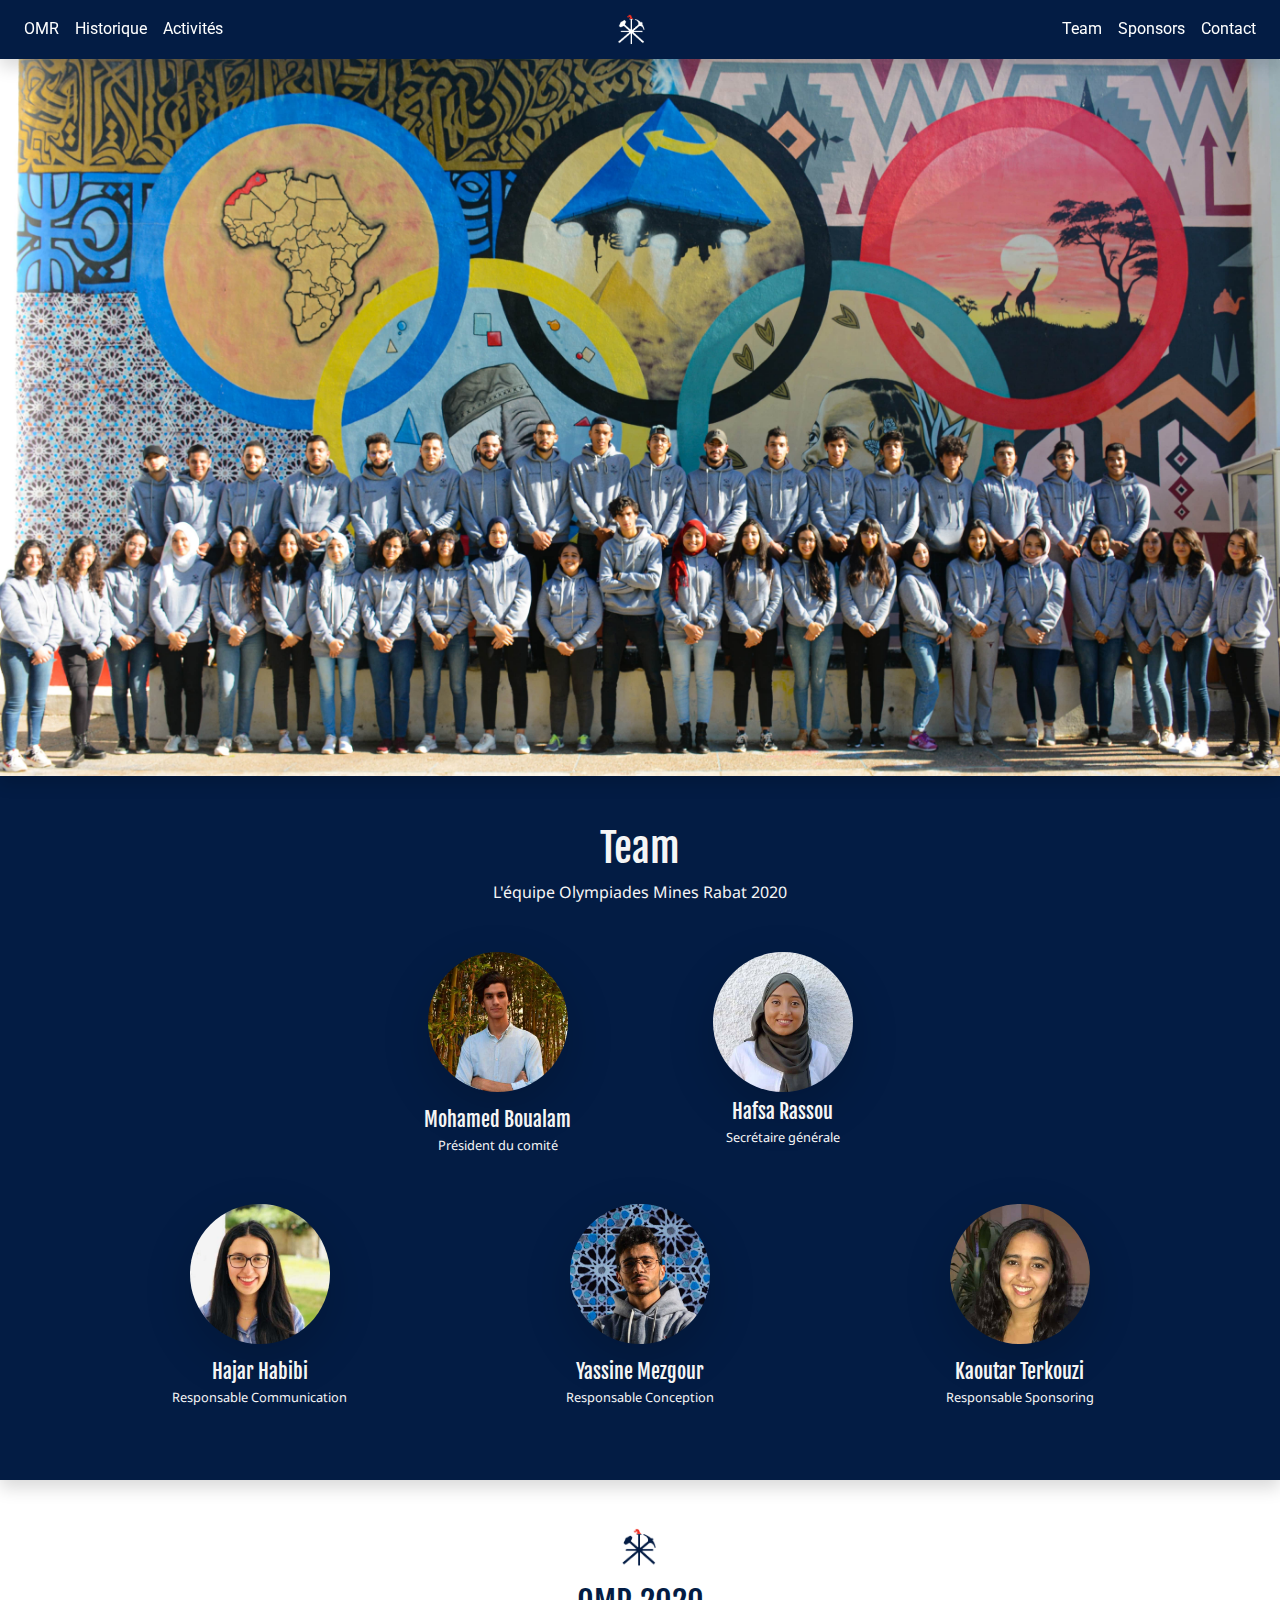
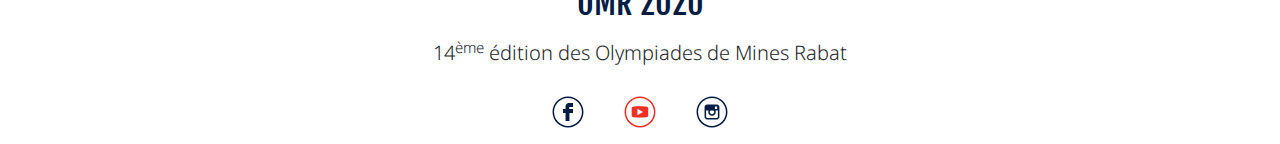
<file: team.html>
<!DOCTYPE html>
<html lang="fr">
  <head>
    <title>Olympiades Mines Rabat</title>
    <meta charset="utf-8">
    <meta name="viewport" content="width=device-width, initial-scale=1, shrink-to-fit=no">
    <meta name="description" content="Olympiades Mines Rabat 2020">
    <meta name="author" content="">
    <link rel="stylesheet" href="https://fonts.googleapis.com/css?family=Roboto:300,400,500,700|Fjalla+One:400|Noto+Sans:400&amp;subset=latin">
    <link rel="stylesheet" href="https://fonts.googleapis.com/css?family=Material+Icons">
    <link rel="stylesheet" href="css/bootstrap/bootstrap.min.css">
    <link rel="icon" href="favicon.ico">
    <style type="text/css">
      .nav-link {
        font-family: "Roboto", sans-serif;
        text-transform: lowercase;
        text-transform: capitalize;
      }
    </style>
  </head>
  <body>
    <div class="container-fluid px-0">
                
      <nav class="navbar navbar-expand-lg navbar-dark sticky-top shadow bg-primary"><a class="navbar-brand d-lg-none" href="index.html"><img src="placeholder/logo-white-small.png" width="38" onmouseover="hover(this);" onmouseout="unhover(this);"></a>
        <button class="navbar-toggler" type="button" data-toggle="collapse" data-target="#navigations-02"><img src="placeholder/icon.svg" width="30"></button>
        <div class="collapse navbar-collapse justify-content-md-center" id="navigations-02">
          <div class="row w-100">
            <div class="col-4 pl-lg-0">
              <ul class="navbar-nav">
                <li class="nav-item"><a class="nav-link" href="omr.html">OMR</a></li>
                <li class="nav-item"><a class="nav-link" href="historique.html">Historique</a></li>
                <li class="nav-item"><a class="nav-link" href="activites.html" >Activités</a></li>
              </ul>
            </div>
            <div class="col-4 navbar-nav text-center pr-0 d-none d-lg-block"><a class="navbar-brand" href="index.html"><img src="placeholder/logo-white-small.png" width="38" onmouseover="hover(this);" onmouseout="unhover(this);"></a></div>
            <div class="col-4 pr-lg-0">
              <ul class="navbar-nav justify-content-end">
                <li class="nav-item"><a class="nav-link" href="team.html">Team</a></li>
                <li class="nav-item"><a class="nav-link" href="sponsors.html">Sponsors</a></li>
                <li class="nav-item"><a class="nav-link" type="button" data-toggle="modal" data-target="#contact">Contact</a></li>
              </ul>
            </div>
          </div>
        </div>
      </nav>

      <section class="">
        <div class="container-fluid px-0 text-center">
          <div class="card shadow rounded"><img class="card-img" src="team-min.jpg" alt="">
          </div>
        </div>
      </section>
                
      <section class="py-5 bg-primary shadow">
        <div class="container text-center text-light">
          <h1>Team</h1>
          <p class="mb-5">L'équipe Olympiades Mines Rabat 2020</p>
          <div class="row mb-4">
          	<div class="col-md-3 mb-4"></div>
            <div class="col-md-3 mb-4">
            <img class="mb-3 rounded-circle shadow-lg" src="boualam.jpg" height="140" alt="">
              <h5 class="mb-0">Mohamed Boualam</h5><small>Président du comité</small>
            </div>
            <div class="col-md-3 mb-4">
            	<img class="mb-2 rounded-circle shadow-lg" src="hafsa.jpg" height="140" alt="">
              <h5 class="mb-0">Hafsa Rassou</h5><small>Secrétaire générale</small>
            </div>
          	<div class="col-md-3 mb-4"></div>
          </div>
          <div class="row">
            <div class="col-md-4 mb-4"><img class="mb-3 rounded-circle shadow-lg" src="hajar.jpg" height="140" alt="">
              <h5 class="mb-0">Hajar Habibi</h5><small>Responsable Communication</small>
            </div>
            <div class="col-md-4 mb-4"><img class="mb-3 rounded-circle shadow-lg" src="yassine.jpg" height="140" alt="">
              <h5 class="mb-0">Yassine Mezgour</h5><small>Responsable Conception</small>
            </div>
            <div class="col-md-4 mb-4"><img class="mb-3 rounded-circle shadow-lg" src="kaoutar.jpg" height="140" alt="">
              <h5 class="mb-0">Kaoutar Terkouzi</h5><small>Responsable Sponsoring</small>
            </div>
          </div>
        </div>
      </section>
    <footer class="pt-5 pb-1">
        <div class="container text-center"><img src="placeholder/logo-blue-small.png" alt="" height="40">
          <h2 class="my-3"><a href="index.html">OMR 2020</a></h2>
          <p class="lead">14<sup>ème</sup> édition des Olympiades de Mines Rabat</p>
          <ul class="nav justify-content-center">
            <li class="nav-item"><a class="nav-link" href="https://www.facebook.com/pg/Comitesport.ENSMR"><img src="placeholder/facebook.svg" width="40"></a></li>
            <li class="nav-item"><a class="nav-link" href="https://www.youtube.com/channel/UCkBVzgjtbXaN_5XWfOol91g"><img src="placeholder/youtube.svg" width="40"></a></li>
            <li class="nav-item"><a class="nav-link" href="https://www.instagram.com/olympiadesminesrabat"><img src="placeholder/instagram.svg" width="40"></a></li>
          </ul>
        </div>
      </footer>

      <div class="modal fade bg-primary" id="contact" tabindex="-1" role="dialog" aria-hidden="true">
        <div class="modal-dialog modal-dialog-centered" role="document">
          <div class="modal-content">
            <div class="modal-header">
              <h5 class="modal-title" style="color: #EF3125;">Contactez-nous</h5>
              <button type="button" class="close" data-dismiss="modal" aria-label="Close">
                <span aria-hidden="true">&times;</span>
              </button>
            </div>
            <div class="modal-body">
              <h3>Le comité Sport de Mines Rabat</h3>
              <p><span><img src="placeholder/location.svg" width="20"></span> Ecole Nationale Supérieure des Mines de Rabat, Agdal - Rabat</p>
              <p><span><img src="placeholder/phone.svg" width="20"></span> +212619360303</p>
              <p><span><img src="placeholder/email.svg" width="20"></span> olympiades.minesrabat@enim.ac.ma</p>
            </div>
          </div>
        </div>
      </div>

    </div>
    <script src="js/jquery/jquery.min.js"></script>
    <script src="js/popper/popper.min.js"></script>
    <script src="js/bootstrap/bootstrap-material-design.min.js"></script>
    <script>
        $(document).ready(function() { $('body').bootstrapMaterialDesign(); });
        function hover(element){
          element.setAttribute('src', 'placeholder/logohover.png');
        }
        function unhover(element){
          element.setAttribute('src', 'placeholder/logo-white-small.png');
        }
    </script>
  </body>
</html>
</file>
